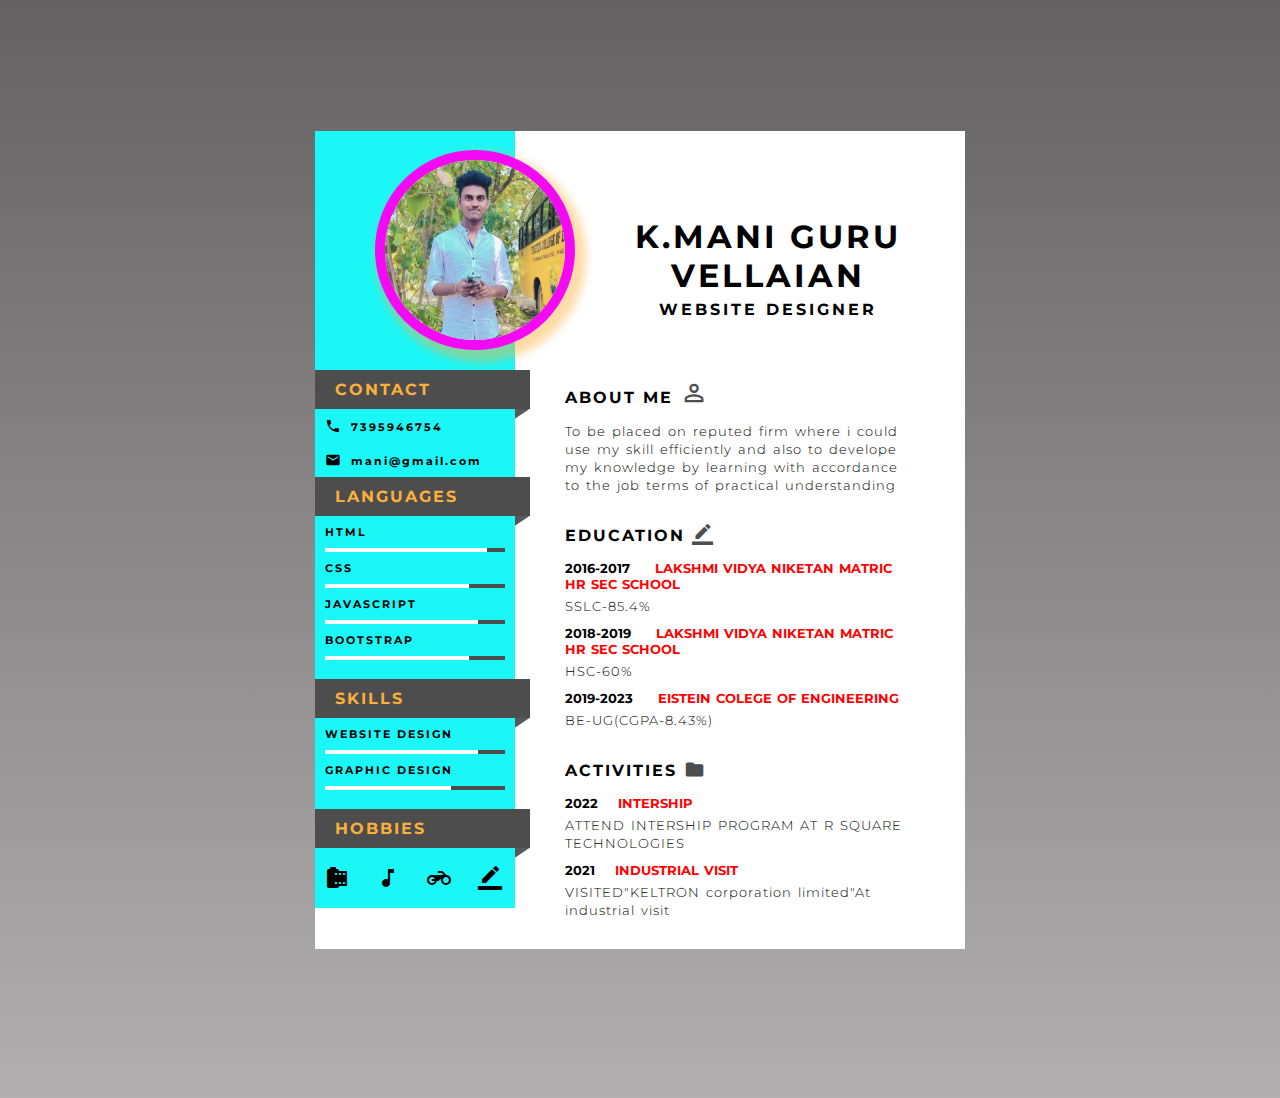
<file: Assignments/M1/Assignment1/assignment.html>
<!DOCTYPE html5>
<html>
<head>
	<title></title>
	<meta name="viewport" content="width=device-width, initial-scale=1.0">
	<link rel="stylesheet" type="text/css" href="style.css">
	<link href="https://fonts.googleapis.com/icon?family=Material+Icons" rel="stylesheet">

</head>
<body>

<div class="main">
	<div class="left">
		<br>
		<div class="profile-img"><img src="MANI.jpeg"></div>

		<div class="box-1">
			<div class="heading">
				<p>CONTACT</p>
			</div>
			<p class="p1"><i class="material-icons icons1">call</i>7395946754</p>
			<p class="p1"><i class="material-icons icons1">email</i>mani@gmail.com</p>
		</div>

		<div class="box-1">
			<div class="heading">
				<p>LANGUAGES</p>
			</div>

			<p class="p1">HTML
			<div class="skill-container">
				<div class="skill html"></div>
			</div>
			</p>

			<p class="p1">CSS
			<div class="skill-container">
				<div class="skill css"></div>
			</div>
			</p>

			<p class="p1">JAVASCRIPT
			<div class="skill-container">
				<div class="skill js"></div>
			</div>
			</p>

			<p class="p1">BOOTSTRAP
			<div class="skill-container">
				<div class="skill bootstrap"></div>
			</div>
			</p>
		</div>
		<br>

		<div class="box-1">
			<div class="heading">
				<p>SKILLS</p>
			</div>

			<p class="p1">WEBSITE DESIGN
			<div class="skill-container">
				<div class="skill web"></div>
			</div>
			</p>

			<p class="p1">GRAPHIC DESIGN
			<div class="skill-container">
				<div class="skill gra"></div>
			</div>
			</p>

			
		</div>
		<br>
		<div class="box-1">
			<div class="heading">
				<p>HOBBIES</p>
			</div>

			<div class="h-div">
				<i class="material-icons icons2">camera_roll</i>
				<i class="material-icons icons2">music_note</i>
				<i class="material-icons icons2">motorcycle</i>
				<i class="material-icons icons2">border_color</i>
			</div>
			
		</div>

	</div>


	<div class="right">
		<div class="name-div">
			<h1>K.MANI GURU VELLAIAN
            </h1>
			<p>WEBSITE DESIGNER</p>
		</div>

		<div class="box-2">
			<h2>ABOUT ME <i class="material-icons icons3" style="font-size: 28px!important; ">perm_identity</i></h2>
			<p class="p2">
				To be placed on reputed firm where i could use my skill efficiently and also to develope my knowledge by learning with accordance to the job terms of practical understanding
			</p>
		</div>



		<div class="box-2">
			<h2>EDUCATION <i class="material-icons icons3" >border_color</i></h2>
			<p class="p3">2016-2017 <span>LAKSHMI VIDYA NIKETAN MATRIC HR SEC SCHOOL</span></p>
			<p class="p2">
				SSLC-85.4%
			</p>

			<p class="p3">2018-2019 <span>LAKSHMI VIDYA NIKETAN MATRIC HR SEC SCHOOL </span></p>
			<p class="p2">
				HSC-60%
			</p>

			<p class="p3">2019-2023 <span>EISTEIN COLEGE OF ENGINEERING</span></p>
			<p class="p2">
				BE-UG(CGPA-8.43%)
			</p>
		</div>


		<div class="box-2">
			<h2>ACTIVITIES <i class="material-icons icons3" >folder</i></h2>
			<p class="p3">2022<span>INTERSHIP</span></p>
			<p class="p2">
				ATTEND INTERSHIP PROGRAM AT R SQUARE TECHNOLOGIES
			</p>

			<p class="p3">2021<span>INDUSTRIAL VISIT</span></p>
			<p class="p2">
				VISITED"KELTRON corporation limited"At industrial visit
			</p>

			
		</div>

	</div>
</div>




</body>
</html>
</file>
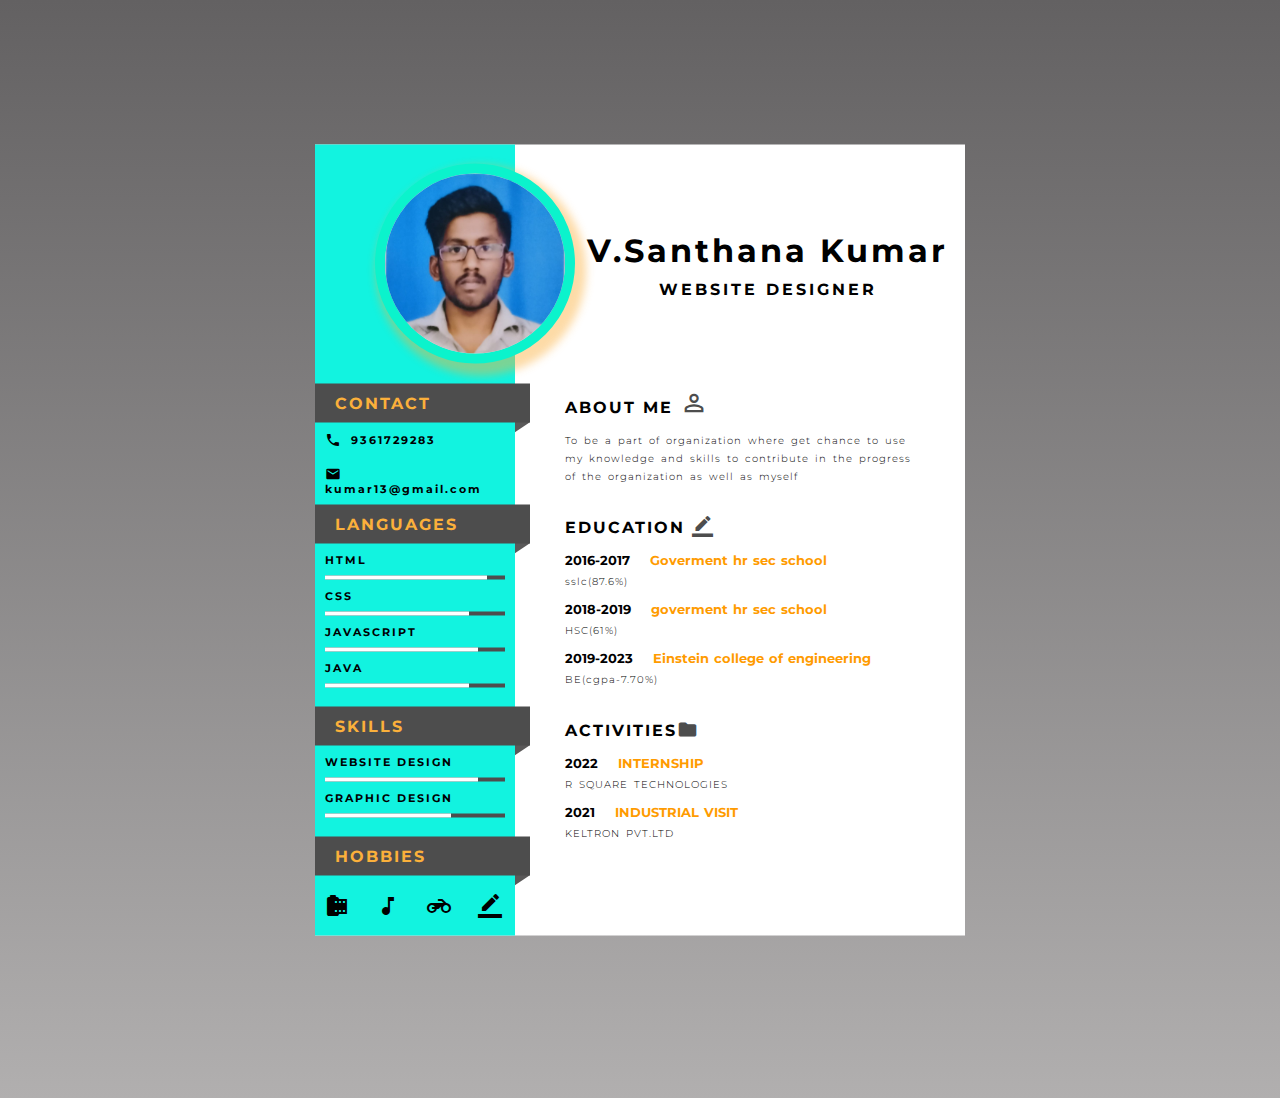
<file: Assignments/M2/Assignment1/santhanam.html>
<!DOCTYPE html>
<html>
<head>
	<title></title>
	<meta name="viewport" content="width=device-width, initial-scale=1.0">
	<link rel="stylesheet" type="text/css" href="santhanam.css">
	<link href="https://fonts.googleapis.com/icon?family=Material+Icons" rel="stylesheet">

</head>
<body>

<div class="main">
	<div class="left">
		<br>
		<div class="profile-img"><img src="santhanam.jpeg"></div>

		<div class="box-1">
			<div class="heading">
				<p>CONTACT</p>
			</div>
			<p class="p1"><i class="material-icons icons1">call</i>9361729283</p>
			<p class="p1"><i class="material-icons icons1">email</i>kumar13@gmail.com</p>
		</div>

		<div class="box-1">
			<div class="heading">
				<p>LANGUAGES</p>
			</div>

			<p class="p1">HTML
			<div class="skill-container">
				<div class="skill html"></div>
			</div>
			</p>

			<p class="p1">CSS
			<div class="skill-container">
				<div class="skill css"></div>
			</div>
			</p>

			<p class="p1">JAVASCRIPT
			<div class="skill-container">
				<div class="skill js"></div>
			</div>
			</p>

			<p class="p1">JAVA
			<div class="skill-container">
				<div class="skill java"></div>
			</div>
			</p>
		</div>
		<br>

		<div class="box-1">
			<div class="heading">
				<p>SKILLS</p>
			</div>

			<p class="p1">WEBSITE DESIGN
			<div class="skill-container">
				<div class="skill web"></div>
			</div>
			</p>

			<p class="p1">GRAPHIC DESIGN
			<div class="skill-container">
				<div class="skill gra"></div>
			</div>
			</p>

			
		</div>
		<br>
		<div class="box-1">
			<div class="heading">
				<p>HOBBIES</p>
			</div>

			<div class="h-div">
				<i class="material-icons icons2">camera_roll</i>
				<i class="material-icons icons2">music_note</i>
				<i class="material-icons icons2">motorcycle</i>
				<i class="material-icons icons2">border_color</i>
			</div>
			
		</div>

	</div>


	<div class="right">
		<div class="name-div">
			<h1>V.Santhana Kumar</h1>
			<p>WEBSITE DESIGNER</p>
		</div>

		<div class="box-2">
			<h2>ABOUT ME <i class="material-icons icons3" style="font-size: 28px!important; ">perm_identity</i></h2>
			<p class="p2">
				To be a part of organization where get chance to use my knowledge and skills to contribute in the progress of the organization as well as myself
			</p>
		</div>



		<div class="box-2">
			<h2>EDUCATION <i class="material-icons icons3" >border_color</i></h2>
			<p class="p3">2016-2017<span>Goverment hr sec school</span></p>
			<p class="p2">
				sslc(87.6%)
			</p>

			<p class="p3">2018-2019<span>goverment hr sec school</span></p>
			<p class="p2">
				HSC(61%)
			</p>

			<p class="p3">2019-2023<span>Einstein college of engineering</span></p>
			<p class="p2">
				BE(cgpa-7.70%)
			</p>
		</div>


		<div class="box-2">
			<h2>ACTIVITIES<i class="material-icons icons3" >folder</i></h2>
			<p class="p3">2022<span>INTERNSHIP</span></p>
			<p class="p2">
				R SQUARE TECHNOLOGIES 
			</p>

			<p class="p3">2021<span>INDUSTRIAL VISIT</span></p>
			<p class="p2">
				KELTRON PVT.LTD
			</p>

			
		</div>

	</div>
</div>




</body>
</html>
</file>
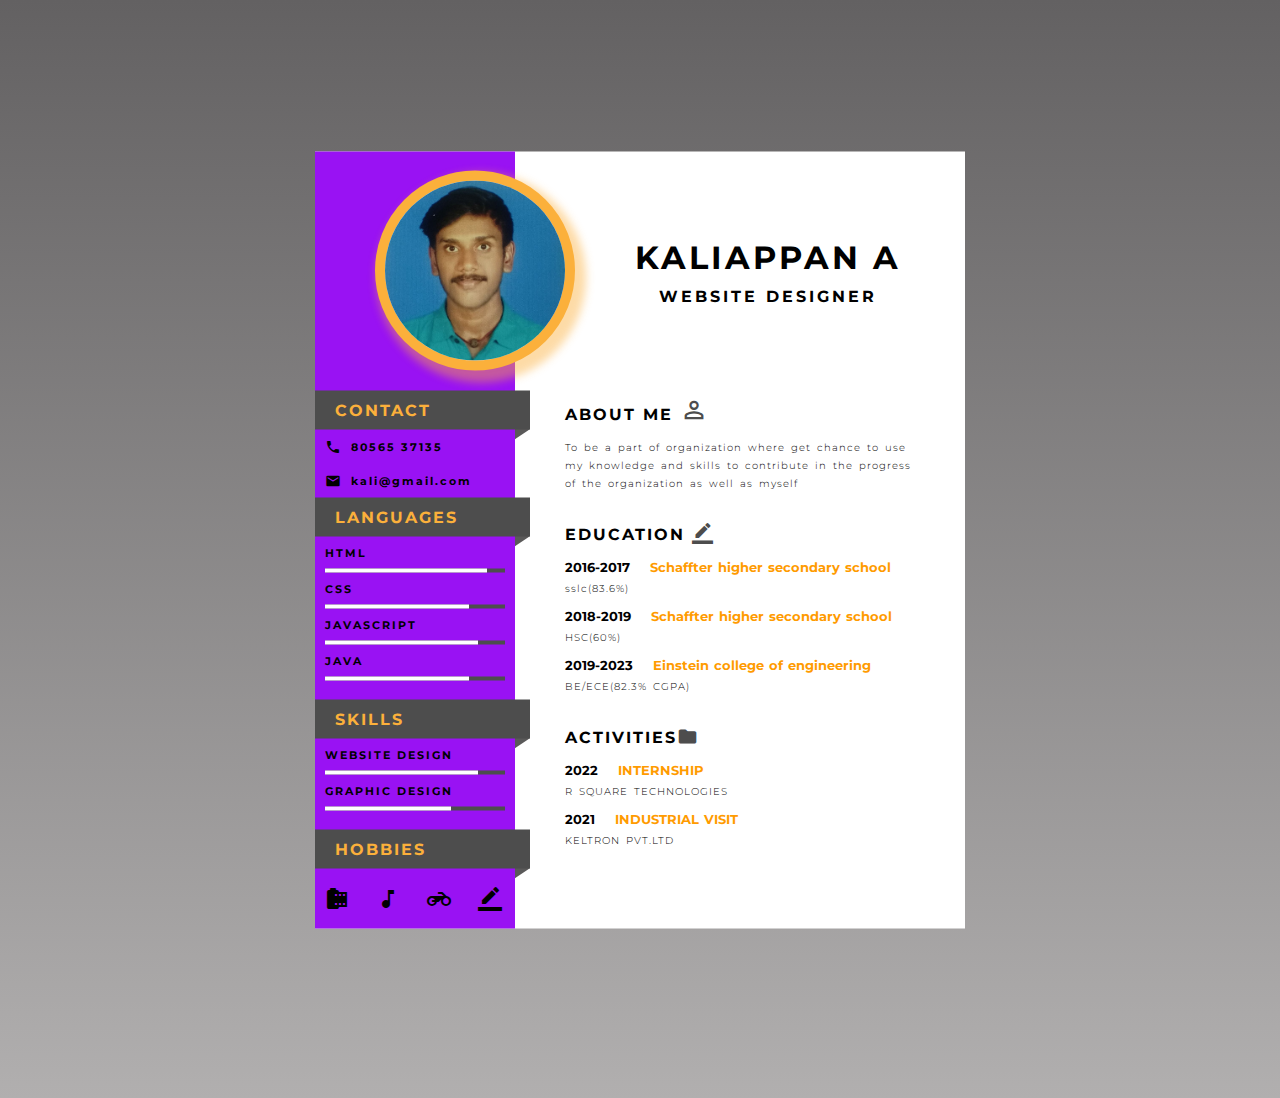
<file: Assignments/M3/Assignment1/kali.html>
<!DOCTYPE html>
<html>
<head>
	<title></title>
	<meta name="viewport" content="width=device-width, initial-scale=1.0">
	<link rel="stylesheet" type="text/css" href="kali.css">
	<link href="https://fonts.googleapis.com/icon?family=Material+Icons" rel="stylesheet">

</head>
<body>

<div class="main">
	<div class="left">
		<br>
		<div class="profile-img"><img src="kali.jpeg"></div>

		<div class="box-1">
			<div class="heading">
				<p>CONTACT</p>
			</div>
			<p class="p1"><i class="material-icons icons1">call</i>80565 37135</p>
			<p class="p1"><i class="material-icons icons1">email</i>kali@gmail.com</p>
		</div>

		<div class="box-1">
			<div class="heading">
				<p>LANGUAGES</p>
			</div>

			<p class="p1">HTML
			<div class="skill-container">
				<div class="skill html"></div>
			</div>
			</p>

			<p class="p1">CSS
			<div class="skill-container">
				<div class="skill css"></div>
			</div>
			</p>

			<p class="p1">JAVASCRIPT
			<div class="skill-container">
				<div class="skill js"></div>
			</div>
			</p>

			<p class="p1">JAVA
			<div class="skill-container">
				<div class="skill java"></div>
			</div>
			</p>
		</div>
		<br>

		<div class="box-1">
			<div class="heading">
				<p>SKILLS</p>
			</div>

			<p class="p1">WEBSITE DESIGN
			<div class="skill-container">
				<div class="skill web"></div>
			</div>
			</p>

			<p class="p1">GRAPHIC DESIGN
			<div class="skill-container">
				<div class="skill gra"></div>
			</div>
			</p>

			
		</div>
		<br>
		<div class="box-1">
			<div class="heading">
				<p>HOBBIES</p>
			</div>

			<div class="h-div">
				<i class="material-icons icons2">camera_roll</i>
				<i class="material-icons icons2">music_note</i>
				<i class="material-icons icons2">motorcycle</i>
				<i class="material-icons icons2">border_color</i>
			</div>
			
		</div>

	</div>


	<div class="right">
		<div class="name-div">
			<h1>KALIAPPAN A</h1>
			<p>WEBSITE DESIGNER</p>
		</div>

		<div class="box-2">
			<h2>ABOUT ME <i class="material-icons icons3" style="font-size: 28px!important; ">perm_identity</i></h2>
			<p class="p2">
				To be a part of organization where get chance to use my knowledge and skills to contribute in the progress of the organization as well as myself
			</p>
		</div>



		<div class="box-2">
			<h2>EDUCATION <i class="material-icons icons3" >border_color</i></h2>
			<p class="p3">2016-2017<span>Schaffter higher secondary school</span></p>
			<p class="p2">
				sslc(83.6%)
			</p>

			<p class="p3">2018-2019<span>Schaffter higher secondary school</span></p>
			<p class="p2">
				HSC(60%)
			</p>

			<p class="p3">2019-2023<span>Einstein college of engineering</span></p>
			<p class="p2">
				BE/ECE(82.3% CGPA)
			</p>
		</div>


		<div class="box-2">
			<h2>ACTIVITIES<i class="material-icons icons3" >folder</i></h2>
			<p class="p3">2022<span>INTERNSHIP</span></p>
			<p class="p2">
				R SQUARE TECHNOLOGIES 
			</p>

			<p class="p3">2021<span>INDUSTRIAL VISIT</span></p>
			<p class="p2">
				KELTRON PVT.LTD
			</p>

			
		</div>

	</div>
</div>




</body>
</html>
</file>
<file: Assignments/M1/Assignment1/style.css>
@import url('https://fonts.googleapis.com/css2?family=Montserrat&display=swap');
body{
	background-image: linear-gradient(#636162, #b1afaf);
	height: 122vh;
	font-weight: bold;
	letter-spacing: 2px;
}
*{
	margin: 0px; padding: 0px; font-family: 'Montserrat', sans-serif;
}
.main{
	background-color: white;
	height: auto;
	width: 650px;
	position: absolute;
	transform: translate(-50%, -50%);
	left: 50%;
	top: 60%;
}
.left{
	background-color: #1bf7f7;
	width: 200px;
	height: 100%;
	float: left;
}
.right{
	width: 450px;
	float: left;
}
.profile-img{
	height: 180px;
	width: 180px;
	background-color: #ddd;
	border-radius: 50%;
	margin-bottom: 20px;
	margin-left: 60px;
	border: 10px solid rgb(243, 9, 243);
    box-shadow: 6px 7px 9px 5px #fbb03b73;
}
.profile-img img{
	width: 100%;
	border-radius: 50%;
}
.box-1{
	position: relative;
}
.heading{
	background-color: #4d4d4d;
	padding: 10px;
	color: #fbb03b;
	text-align: left;
	padding-left: 20px;
	margin-right: -15px;
}
.heading::after{
	content: '';
	position: absolute;
	width: 21px;
	height: 18px;
	background-color: #5a5959;
	left: 191px;
	top: 26px;
	transform:rotate(56deg);
	z-index: -1;
}
.p1{
	padding: 9px 10px;
	font-size: 11px;
}
.icons1{
	font-size: 16px!important;
	padding-right: 10px!important;
	vertical-align: sub;
}
.skill-container{
	width: 90%;
	background-color: #4d4d4d;
	margin: 0px 10px;
}
.skill{
	text-align: right;
	padding-top: 2px;
	padding-bottom: 2px;
	color: white;
}
.html{
	width: 90%;
	background-color: white;
}
.css{
	width: 80%;
	background-color: white;
}
.js{
	width: 85%;
	background-color: white;
}
.bootstrap{
	width: 80%;
	background-color: white;
}
.web {
	width: 85%;
	background-color: white;
}
.gra{
	width: 70%;
	background-color: white;
}
.icons2{
	padding: 18px 10px;
}
.name-div{
	padding: 86px 0px 60px 55px;
	text-align: center;
	letter-spacing: 3px;
}
.name-div h1{
	margin-bottom: 5px;
}
.box-2{
	padding: 0px 50px;
	margin-top: 5pxpx;
    margin-bottom: 30px;;
}
.p2{
	font-size: 13px;
	font-weight: 300;
	letter-spacing: 1px;
	word-spacing: 2px;
	line-height: 18px;
	margin-top: 5px;
    text-decoration-line: none;
}
h2{
	font-size: 16px;
	margin-bottom: 15px;
}
.icons3{
	vertical-align: bottom;
	font-size: 21px!important;
	color: #4d4d4d;
}
.p3{
	font-size: 13px;
	word-spacing: 1px;
	letter-spacing: 0px;
	margin-top: 10px;
}
.p3 span{
	color: red; padding-left: 20px;
}
</file>
<file: Assignments/M2/Assignment1/santhanam.css>
@import url('https://fonts.googleapis.com/css2?family=Montserrat&display=swap');
body{
	background-image: linear-gradient(#636162, #b1afaf);
	height: 122vh;
	font-weight: bold;
	letter-spacing: 2px;
}
*{
	margin: 0px; padding: 0px; font-family: 'Montserrat', sans-serif;
}
.main{
	background-color: white;
	height: auto;
	width: 650px;
	position: absolute;
	transform: translate(-50%, -50%);
	left: 50%;
	top: 60%;
}
.left{
	background-color: #12f3e0;
	width: 200px;
	height: 100%;
	float: left;
}
.right{
	width: 450px;
	float: left;
}
.profile-img{
	height: 180px;
	width: 180px;
	background-color: #ddd;
	border-radius: 50%;
	margin-bottom: 20px;
	margin-left: 60px;
	border: 10px solid #0bf3cc;
	box-shadow: 6px 7px 9px 5px #fbb03b73;
}
.profile-img img{
	width: 100%;
	border-radius: 50%;
}
.box-1{
	position: relative;
}
.heading{
	background-color: #4d4d4d;
	padding: 10px;
	color: #fbb03b;
	text-align: left;
	padding-left: 20px;
	margin-right: -15px;
}
.heading::after{
	content: '';
	position: absolute;
	width: 21px;
	height: 18px;
	background-color: #5a5959;
	left: 191px;
	top: 26px;
	transform:rotate(56deg);
	z-index: -1;
}
.p1{
	padding: 9px 10px;
	font-size: 11px;
}
.icons1{
	font-size: 16px!important;
	padding-right: 10px!important;
	vertical-align: sub;
}
.skill-container{
	width: 90%;
	background-color: #4d4d4d;
	margin: 0px 10px;
}
.skill{
	text-align: right;
	padding-top: 2px;
	padding-bottom: 2px;
	color: white;
}
.html{
	width: 90%;
	background-color: white;
}
.css{
	width: 80%;
	background-color: white;
}
.js{
	width: 85%;
	background-color: white;
}
.java{
	width: 80%;
	background-color: white;
}
.web {
	width: 85%;
	background-color: white;
}
.gra{
	width: 70%;
	background-color: white;
}
.icons2{
	padding: 18px 10px;
}
.name-div{
	padding: 86px 0px 60px 55px;
	text-align: center;
	letter-spacing: 3px;
}
.name-div h1{
	margin-bottom: 10px;
}
.box-2{
	padding: 0px 50px;
	margin-top: 30px;
}
.p2{
	font-size: 10px;
	font-weight: 300;
	letter-spacing: 1px;
	word-spacing: 2px;
	line-height: 18px;
	margin-top: 5px;
}
h2{
	font-size: 16px;
	margin-bottom: 15px;
}
.icons3{
	vertical-align: bottom;
	font-size: 21px!important;
	color: #4d4d4d;
}
.p3{
	font-size: 13px;
	word-spacing: 1px;
	letter-spacing: 0px;
	margin-top: 10px;
}
.p3 span{
	color: #ff9b00; padding-left: 20px;
}
</file>
<file: Assignments/M3/Assignment1/kali.css>
@import url('https://fonts.googleapis.com/css2?family=Montserrat&display=swap');
body{
	background-image: linear-gradient(#636162, #b1afaf);
	height: 122vh;
	font-weight: bold;
	letter-spacing: 2px;
}
*{
	margin: 0px; padding: 0px; font-family: 'Montserrat', sans-serif;
}
.main{
	background-color: white;
	height: auto;
	width: 650px;
	position: absolute;
	transform: translate(-50%, -50%);
	left: 50%;
	top: 60%;
}
.left{
	background-color: #9912f3;
	width: 200px;
	height: 100%;
	float: left;
}
.right{
	width: 450px;
	float: left;
}
.profile-img{
	height: 180px;
	width: 180px;
	background-color: #ddd;
	border-radius: 50%;
	margin-bottom: 20px;
	margin-left: 60px;
	border: 10px solid #fbb03b;
	box-shadow: 6px 7px 9px 5px #fbb03b73;
}
.profile-img img{
	width: 100%;
	border-radius: 50%;
}
.box-1{
	position: relative;
}
.heading{
	background-color: #4d4d4d;
	padding: 10px;
	color: #fbb03b;
	text-align: left;
	padding-left: 20px;
	margin-right: -15px;
}
.heading::after{
	content: '';
	position: absolute;
	width: 21px;
	height: 18px;
	background-color: #5a5959;
	left: 191px;
	top: 26px;
	transform:rotate(56deg);
	z-index: -1;
}
.p1{
	padding: 9px 10px;
	font-size: 11px;
}
.icons1{
	font-size: 16px!important;
	padding-right: 10px!important;
	vertical-align: sub;
}
.skill-container{
	width: 90%;
	background-color: #4d4d4d;
	margin: 0px 10px;
}
.skill{
	text-align: right;
	padding-top: 2px;
	padding-bottom: 2px;
	color: white;
}
.html{
	width: 90%;
	background-color: white;
}
.css{
	width: 80%;
	background-color: white;
}
.js{
	width: 85%;
	background-color: white;
}
.java{
	width: 80%;
	background-color: white;
}
.web {
	width: 85%;
	background-color: white;
}
.gra{
	width: 70%;
	background-color: white;
}
.icons2{
	padding: 18px 10px;
}
.name-div{
	padding: 86px 0px 60px 55px;
	text-align: center;
	letter-spacing: 3px;
}
.name-div h1{
	margin-bottom: 10px;
}
.box-2{
	padding: 0px 50px;
	margin-top: 30px;
}
.p2{
	font-size: 10px;
	font-weight: 300;
	letter-spacing: 1px;
	word-spacing: 2px;
	line-height: 18px;
	margin-top: 5px;
}
h2{
	font-size: 16px;
	margin-bottom: 15px;
}
.icons3{
	vertical-align: bottom;
	font-size: 21px!important;
	color: #4d4d4d;
}
.p3{
	font-size: 13px;
	word-spacing: 1px;
	letter-spacing: 0px;
	margin-top: 10px;
}
.p3 span{
	color: #ff9b00; padding-left: 20px;
}
</file>
